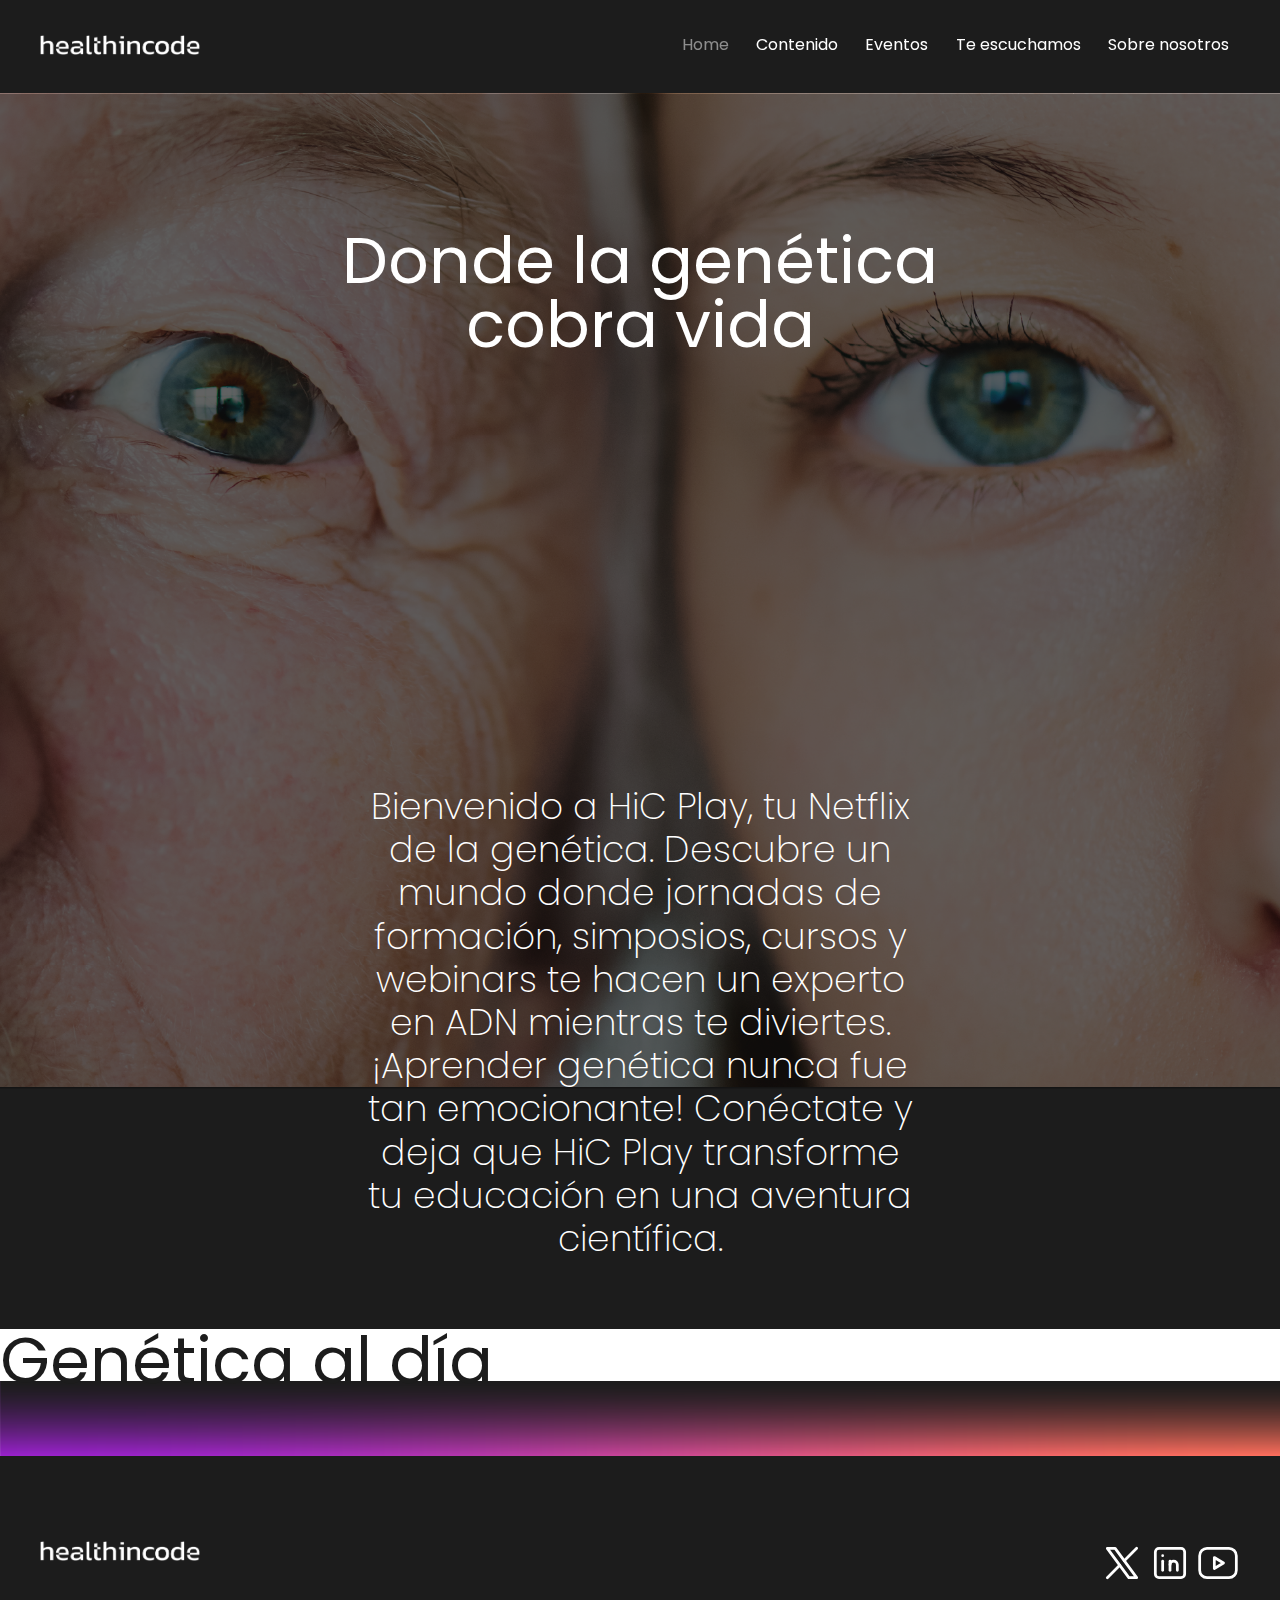
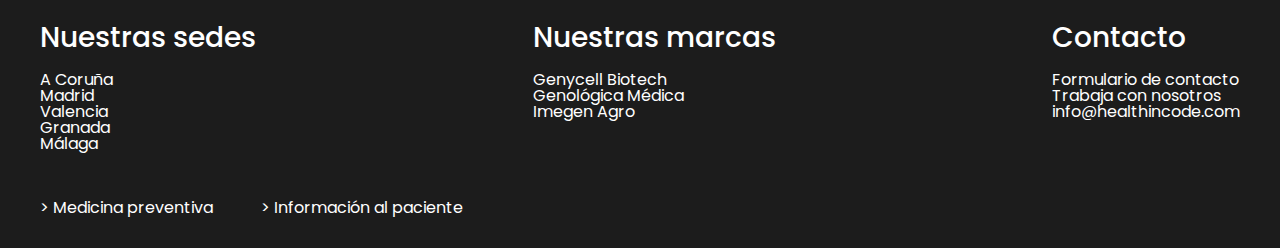
<file: index.html>
<!DOCTYPE html>
<html lang="en">

<head>
    <meta charset="UTF-8">
    <meta name="viewport" content="width=device-width, initial-scale=1.0">
    <title>HiC Play - Home</title>
    <link rel="stylesheet" href="https://cdn.jsdelivr.net/npm/bootstrap-icons@1.11.3/font/bootstrap-icons.min.css">
    <!-- iconos bootstrap-->
    <link rel="stylesheet" href="css/index.css">
    <script defer src="js/index.js"></script>
    <link rel="preconnect" href="https://fonts.googleapis.com">
    <link rel="preconnect" href="https://fonts.gstatic.com" crossorigin>
    <link
        href="https://fonts.googleapis.com/css2?family=Poppins:ital,wght@0,100;0,200;0,300;0,400;0,500;0,600;0,700;0,800;0,900;1,100;1,200;1,300;1,400;1,500;1,600;1,700;1,800;1,900&display=swap"
        rel="stylesheet">
    <link rel="stylesheet" href="https://cdnjs.cloudflare.com/ajax/libs/font-awesome/6.0.0-beta3/css/all.min.css">
    <!-- Font Awesome para iconos -->
</head>

<body>
    <!-- HEADER -->
    <header class="global-margin">
        <picture>
            <source srcset="#">
            <a href="index.html">
                <img class="logo" src="img/logo-hic-blanco-png.png" alt="Logo">
            </a>
        </picture>
        <button class="abrir-menu" id="abrir"><i class="bi bi-list"></i></button>
        <nav class="nav" id="nav">
            <button class="cerrar-menu" id="cerrar"><i class="bi bi-x-lg"></i></button>

            <ul class="nav__list sin-punto">
                <li><a href="index.html" class="hover-icon active">Home</a></li>
                <li><a href="contenido.html" class="hover-icon5">Contenido</a></li>
                <li><a href="eventos.html" class="hover-icon">Eventos</a></li>
                <li><a href="escuchamos.html" class="hover-icon">Te escuchamos</a></li>
                <li><a href="contacto.html" class="hover-icon">Sobre nosotros</a></li>
            </ul>
        </nav>
    </header>

    <!-- BANNER INICIO -->
    <div class="banner">
        <div>
            <p class="motivacionales banner__title global-margin">Donde la genética cobra vida</p>
        </div>
        <div class="banner__bienvenida h4 global-margin">
            <p>Bienvenido a HiC Play, tu Netflix de la genética. Descubre un mundo donde jornadas de formación,
                simposios, cursos y webinars te hacen un experto en ADN mientras te diviertes. ¡Aprender genética nunca
                fue tan emocionante! Conéctate y deja que HiC Play transforme tu educación en una aventura científica.
            </p>
        </div>
    </div>

    <!-- ESTRENOS -->
    <div class="genetica-al-dia">
        <span class="genetica-al-dia__txt motivacionales">Genética al día</span>
    </div>

    <div class="degra-hic"> </div>

    <!-- FOOTER -->
    <footer class="footer global-margin">
        <section class="footer__container">
            <div class="footer__container__content">
                <picture class="footer__container__content__logo">
                    <source srcset="#">
                    <a href="index.html">
                        <img class="logo" src="img/logo-hic-blanco-png.png" alt="Logo">
                    </a>
                </picture>
                <div class="footer__container__content__rrss">
                    <picture class="footer__container__content__rrss__tw">
                        <source srcset="#">
                        <a target="_blank"
                            href="https://x.com/health_in_code?utm_source=web-es&utm_medium=inicio&utm_campaign=social">
                            <svg xmlns="http://www.w3.org/2000/svg" class="icon icon-tabler icon-tabler-brand-x"
                                width="44" height="44" viewBox="0 0 24 24" stroke-width="1.5" stroke="#ffffff"
                                fill="none" stroke-linecap="round" stroke-linejoin="round">
                                <path stroke="none" d="M0 0h24v24H0z" fill="none" />
                                <path d="M4 4l11.733 16h4.267l-11.733 -16z" />
                                <path d="M4 20l6.768 -6.768m2.46 -2.46l6.772 -6.772" />
                            </svg>
                        </a>
                    </picture>
                    <picture class="footer__container__content__rrss__in">
                        <source srcset="#">
                        <a target="_blank"
                            href="https://www.linkedin.com/company/health-in-code/?utm_source=web-es&utm_medium=inicio&utm_campaign=social">
                            <svg xmlns="http://www.w3.org/2000/svg" class="icon icon-tabler icon-tabler-brand-linkedin"
                                width="44" height="44" viewBox="0 0 24 24" stroke-width="1.5" stroke="#ffffff"
                                fill="none" stroke-linecap="round" stroke-linejoin="round">
                                <path stroke="none" d="M0 0h24v24H0z" fill="none" />
                                <path
                                    d="M4 4m0 2a2 2 0 0 1 2 -2h12a2 2 0 0 1 2 2v12a2 2 0 0 1 -2 2h-12a2 2 0 0 1 -2 -2z" />
                                <path d="M8 11l0 5" />
                                <path d="M8 8l0 .01" />
                                <path d="M12 16l0 -5" />
                                <path d="M16 16v-3a2 2 0 0 0 -4 0" />
                            </svg>
                        </a>
                    </picture>
                    <picture class="footer__container__content__rrss__in">
                        <source srcset="#">
                        <a target="_blank" href="https://www.youtube.com/@healthincode5892">
                            <svg xmlns="http://www.w3.org/2000/svg" class="icon icon-tabler icon-tabler-brand-youtube"
                                width="44" height="44" viewBox="0 0 24 24" stroke-width="1.5" stroke="#ffffff"
                                fill="none" stroke-linecap="round" stroke-linejoin="round">
                                <path stroke="none" d="M0 0h24v24H0z" fill="none" />
                                <path
                                    d="M2 8a4 4 0 0 1 4 -4h12a4 4 0 0 1 4 4v8a4 4 0 0 1 -4 4h-12a4 4 0 0 1 -4 -4v-8z" />
                                <path d="M10 9l5 3l-5 3z" />
                            </svg>
                        </a>
                    </picture>
                </div>
            </div>
            <div class="footer__container__info">
                <div class="footer__container__info__sedes">
                    <h6>Nuestras sedes</h6>
                    <ul class="sin-punto">
                        <li><a target="_blank" href="https://healthincode.com/contacto/">A Coruña</a></li>
                        <li><a target="_blank" href="https://healthincode.com/contacto/">Madrid</a></li>
                        <li><a target="_blank" href="https://healthincode.com/contacto/">Valencia</a></li>
                        <li><a target="_blank" href="https://healthincode.com/contacto/">Granada</a></li>
                        <li><a target="_blank" href="https://healthincode.com/contacto/">Málaga</a></li>
                    </ul>
                </div>
                <div class="footer__container__info__marcas">
                    <h6>Nuestras marcas</h6>
                    <ul class="sin-punto">
                        <li><a target="_blank" href="https://genycell.com/">Genycell Biotech</a></li>
                        <li><a target="_blank" href="https://genologica.com/">Genológica Médica</a></li>
                        <li><a target="_blank" href="https://imegenagro.es/">Imegen Agro</a></li>
                    </ul>
                </div>
                <div class="footer__container__info__contacto">
                    <h6>Contacto</h6>
                    <ul class="sin-punto">
                        <li><a target="_blank" href="https://healthincode.com/contacto/#form/">Formulario de
                                contacto</a></li>
                        <li><a target="_blank" href="https://healthincode.com/trabaja-con-nosotros/">Trabaja con
                                nosotros</a></li>
                        <li><a target="_blank" href="mailto:info@healthincode.com">info@healthincode.com</a></li>
                    </ul>
                </div>
            </div>

            <div>
                <div class="footer__container__servicios">
                    <a target="_blank" href="https://healthincode.com/tests-geneticos/"> > Medicina preventiva</a>
                    <a target="_blank" href="https://healthincode.com/paciente/"> > Información al paciente</a>
                </div>
            </div>
        </section>
    </footer>
</body>

</html>
</file>
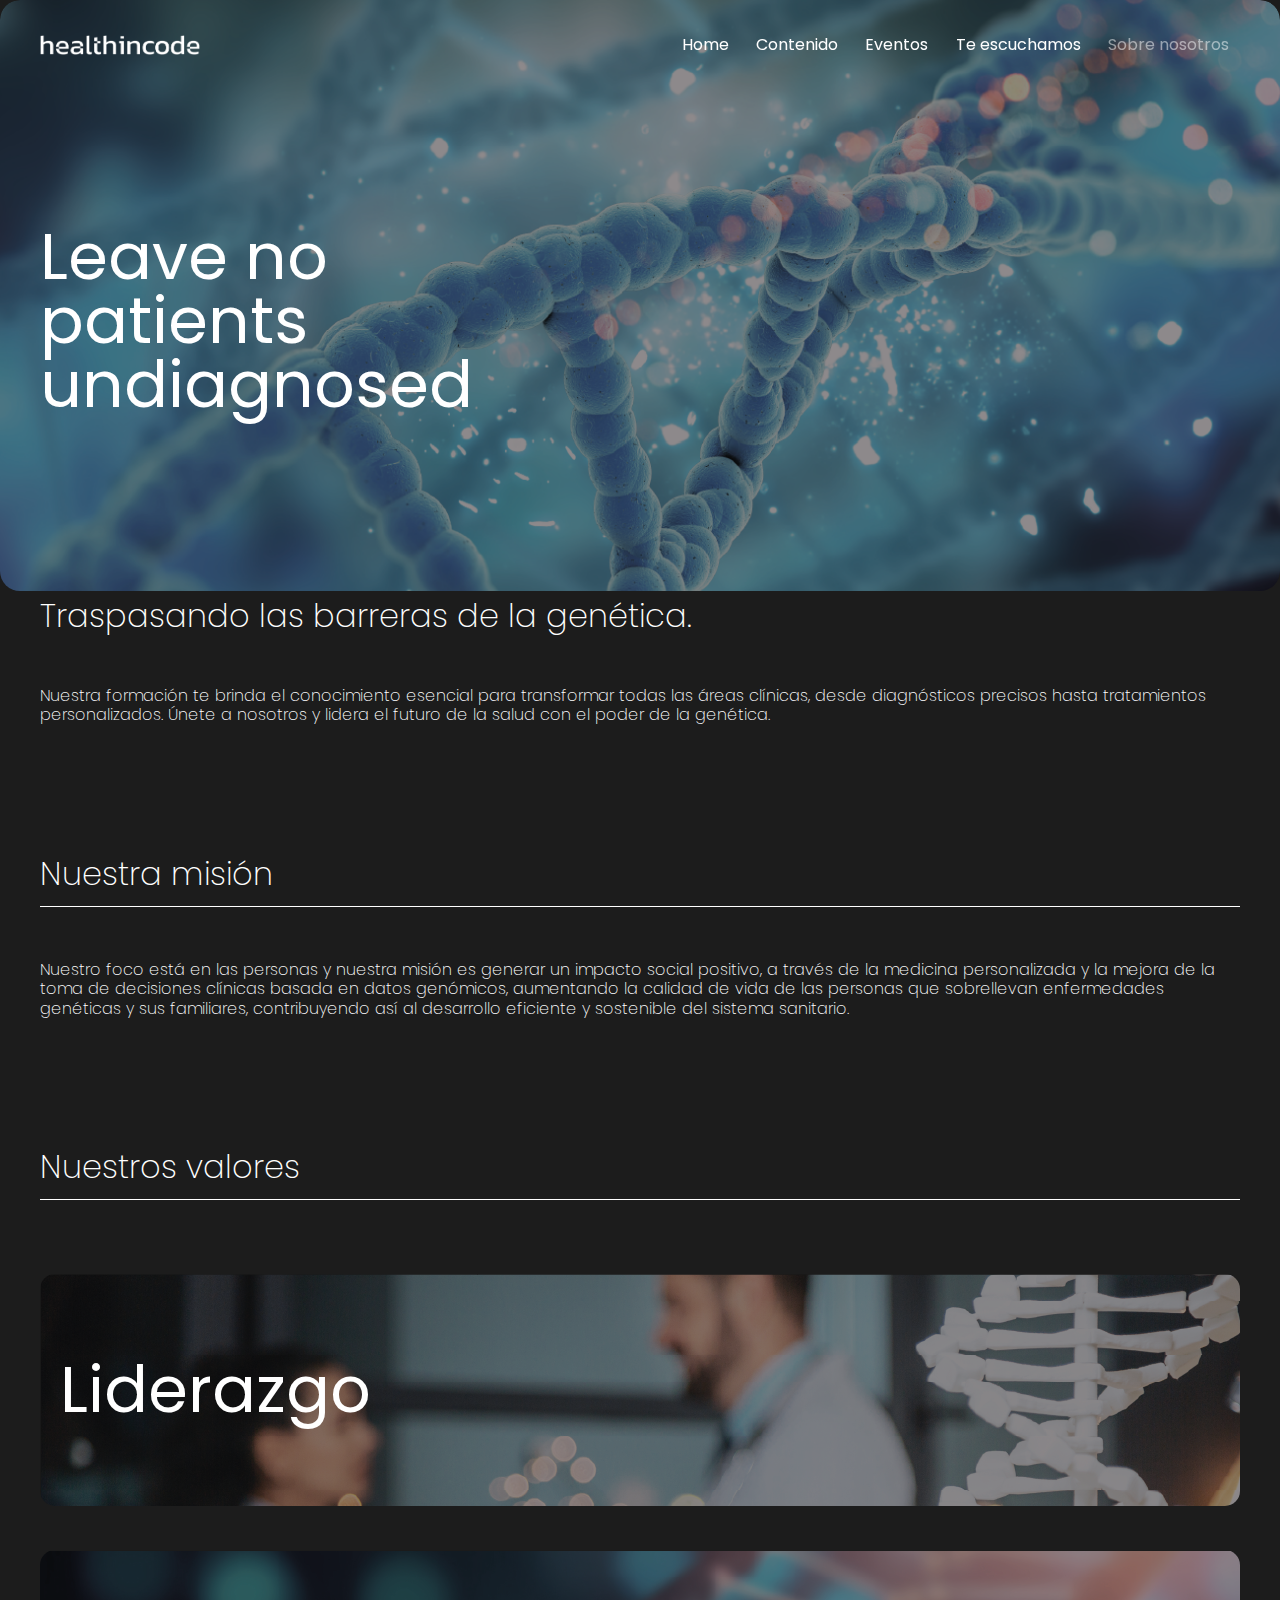
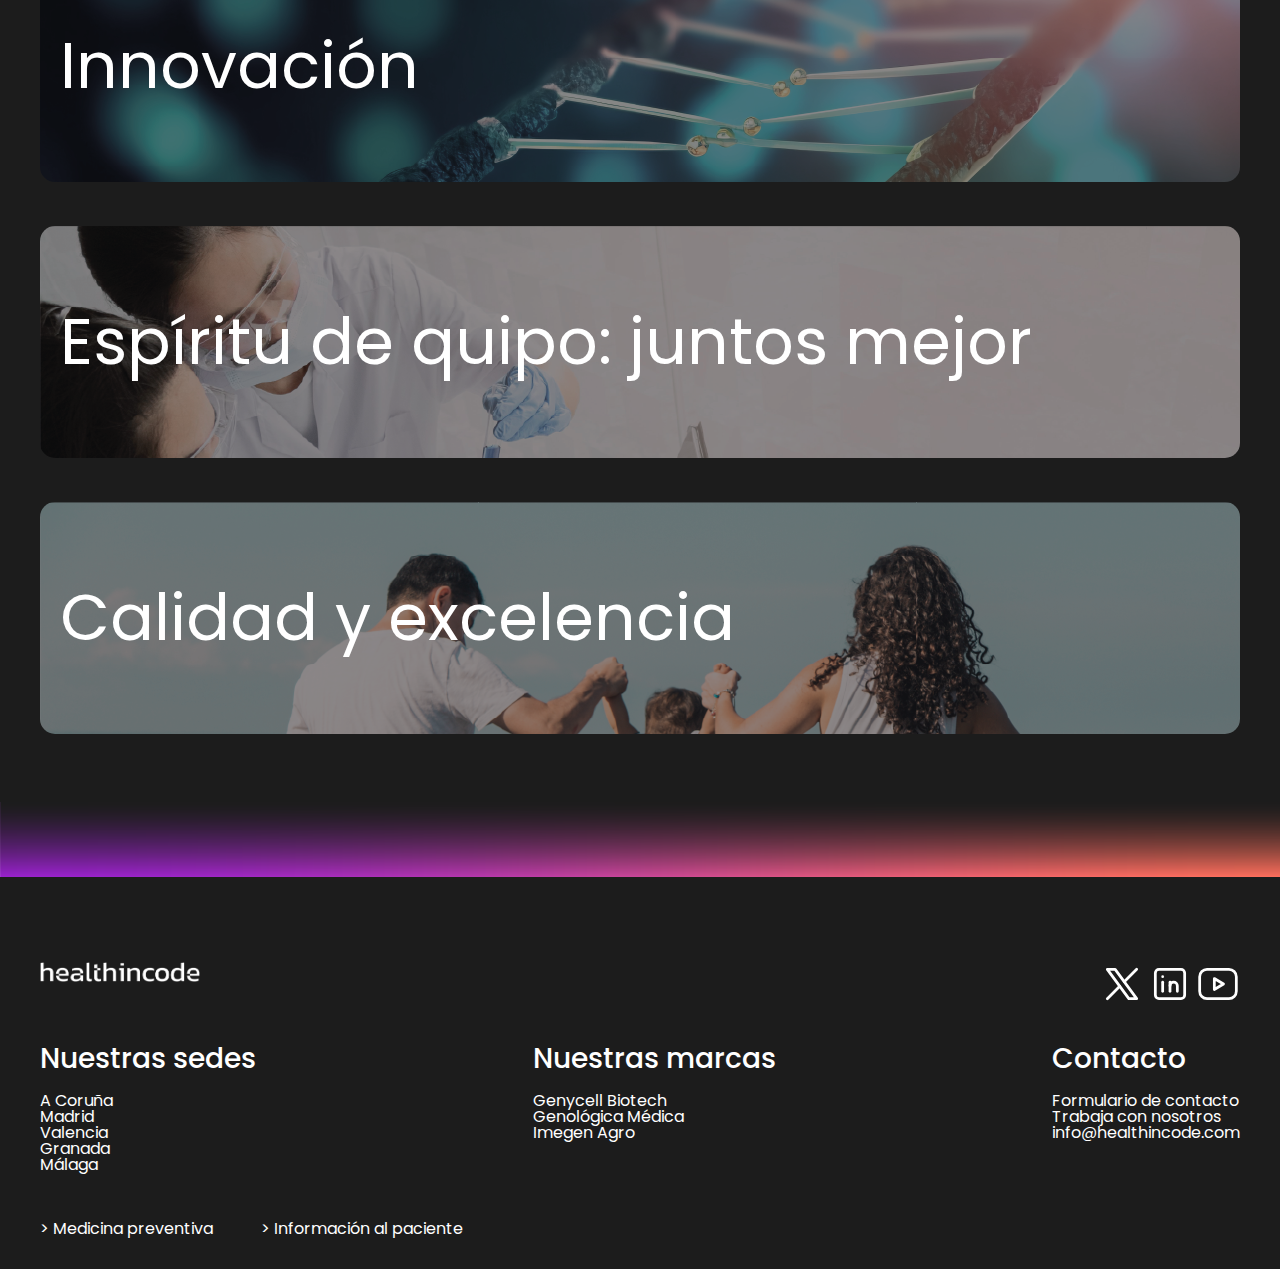
<file: contacto.html>
<!DOCTYPE html>
<html lang="en">
<head>
    <meta charset="UTF-8">
    <meta name="viewport" content="width=device-width, initial-scale=1.0">
    <title>HiC Play - Nosotros</title>
    <link rel="stylesheet" href="https://cdn.jsdelivr.net/npm/bootstrap-icons@1.11.3/font/bootstrap-icons.min.css"> <!-- iconos bootstrap-->
    <link rel="stylesheet" href="css/index.css">
    <script defer src="js/index.js"></script>
    <script defer src="js/contacto.js"></script>
    <link rel="preconnect" href="https://fonts.googleapis.com">
    <link rel="preconnect" href="https://fonts.gstatic.com" crossorigin>
    <link href="https://fonts.googleapis.com/css2?family=Poppins:ital,wght@0,100;0,200;0,300;0,400;0,500;0,600;0,700;0,800;0,900;1,100;1,200;1,300;1,400;1,500;1,600;1,700;1,800;1,900&display=swap" rel="stylesheet">
    <link rel="stylesheet" href="https://cdnjs.cloudflare.com/ajax/libs/font-awesome/6.0.0-beta3/css/all.min.css" ><!-- Font Awesome para iconos -->
</head>
<body>
    <!-- HEADER -->
    <header class="global-margin">
        <picture>
            <source srcset="#">
            <a href="index.html">
                <img class="logo" src="img/logo-hic-blanco-png.png" alt="Logo">
            </a>
        </picture>
        <button class="abrir-menu" id="abrir"><i class="bi bi-list"></i></button>
        <nav class="nav" id="nav">
            <button class="cerrar-menu" id="cerrar"><i class="bi bi-x-lg"></i></button>

            <ul class="nav__list sin-punto">
                <li><a href="index.html" class="hover-icon">Home</a></li>
                <li><a href="contenido.html" class="hover-icon5">Contenido</a></li>
                <li><a href="eventos.html" class="hover-icon">Eventos</a></li>
                <li><a href="escuchamos.html" class="hover-icon">Te escuchamos</a></li>
                <li><a href="contacto.html" class="hover-icon active">Sobre nosotros</a></li>
            </ul>
        </nav>
    </header>

    <!-- SOBRE NOSOTROS -->
    <section class="global-margin" >
        <div id="banner-nosotros" class="banner-margin img-banner">
            <picture>
                <source srcset="#">
                <a href="#">
                    <img class="img-fondo" src="img/banner-adn-comp.webp" alt="dna">
                </a>
            </picture>
         </div>
        <div class="nosotros__banner appear">
            <h1 class="motivacionales">Leave no patients undiagnosed</h1>
        </div>
    </section>

    <section class="nosotros__info global-margin appear">
        <h5>Traspasando las barreras de la genética.</h5>
        <p>Nuestra formación te brinda el conocimiento esencial para transformar todas las áreas clínicas, desde diagnósticos precisos hasta tratamientos personalizados. Únete a nosotros y lidera el futuro de la salud con el poder de la genética.</p>
    </section>

    <section class="global-margin appear">
        <h5 class="subrayado">Nuestra misión</h5>
        <p>Nuestro foco está en las personas y nuestra misión es generar un impacto social positivo, a través de la medicina personalizada y la mejora de la toma de decisiones clínicas basada en datos genómicos, aumentando la calidad de vida de las personas que sobrellevan enfermedades genéticas y sus familiares, contribuyendo así al desarrollo eficiente y sostenible del sistema sanitario.</p>
    </section>

    <section class="global-margin">
        <h5 class="subrayado">Nuestros valores</h5>
        <div class="valores">
            <div class="valores__liderazgo content appear">
                <p class="motivacionales valores__titulo">Liderazgo</p>
                <p class="valores__descripcion">En Health in Code nos esforzamos y trabajamos con pasión para ser líderes en genómica ofreciendo no sólo tecnología y servicios sino también aportando el valor clínico en pruebas de genética y genómica no reproductiva, creando y definiendo el mercado.</p>
            </div>
            <div class="valores__innovacion content appear">
                <p class="motivacionales valores__titulo">Innovación</p>
                <p class="valores__descripcion">La rápida evolución de las tecnologías genómicas nos desafía diariamente a resolver retos de forma creativa y brillante. Nuestro equipo, comprometido y de gran talento trabaja cómodamente en este entorno cambiante, basando nuestro éxito en nuestra capacidad para innovar y crear los productos y servicios más beneficiosos del mercado.</p>
            </div>
            <div class="valores__equipo content appear">
                <p class="motivacionales valores__titulo">Espíritu de quipo: juntos mejor</p>
                <p class="valores__descripcion">Creemos que trabajando juntos es cuando ofrecemos nuestra mejor versión, ya sea internamente dentro de nuestra compañía como en colaboración con nuestros partners (médicos, hospitales, laboratorios, genetistas, pacientes y sus familiares) aprovechando nuestras amplias capacidades y experiencia para conseguir un impacto positivo en los diferentes participantes del sistema sanitario, desde el paciente al profesional sanitario y el sistema en su conjunto.</p>
            </div>
            <div class="valores__excelencia content appear">
                <p class="motivacionales valores__titulo">Calidad y excelencia</p>
                <p class="valores__descripcion">Para nosotros, la calidad y excelencia en la gestión es un camino de mejora continua que representa un activo fundamental. Nuestro objetivo es superar estándares y expectativas, cumplir nuestros compromisos y ofrecer una formación continua para contar siempre con el mejor equipo profesional.</p>
            </div>
        </div>
        
    </section>

    <div class="degra-hic"></div>

     <!-- FOOTER -->
     <footer class="footer global-margin">
        <section class="footer__container">
            <div class="footer__container__content">
                <picture class="footer__container__content__logo">
                    <source srcset="#">
                    <a href="index.html">
                        <img class="logo" src="img/logo-hic-blanco-png.png" alt="Logo">
                    </a>
                </picture>
                <div class="footer__container__content__rrss">
                    <picture class="footer__container__content__rrss__tw">
                        <source srcset="#">
                        <a target="_blank"
                            href="https://x.com/health_in_code?utm_source=web-es&utm_medium=inicio&utm_campaign=social">
                            <svg xmlns="http://www.w3.org/2000/svg" class="icon icon-tabler icon-tabler-brand-x"
                                width="44" height="44" viewBox="0 0 24 24" stroke-width="1.5" stroke="#ffffff"
                                fill="none" stroke-linecap="round" stroke-linejoin="round">
                                <path stroke="none" d="M0 0h24v24H0z" fill="none" />
                                <path d="M4 4l11.733 16h4.267l-11.733 -16z" />
                                <path d="M4 20l6.768 -6.768m2.46 -2.46l6.772 -6.772" />
                            </svg>
                        </a>
                    </picture>
                    <picture class="footer__container__content__rrss__in">
                        <source srcset="#">
                        <a target="_blank"
                            href="https://www.linkedin.com/company/health-in-code/?utm_source=web-es&utm_medium=inicio&utm_campaign=social">
                            <svg xmlns="http://www.w3.org/2000/svg" class="icon icon-tabler icon-tabler-brand-linkedin"
                                width="44" height="44" viewBox="0 0 24 24" stroke-width="1.5" stroke="#ffffff"
                                fill="none" stroke-linecap="round" stroke-linejoin="round">
                                <path stroke="none" d="M0 0h24v24H0z" fill="none" />
                                <path
                                    d="M4 4m0 2a2 2 0 0 1 2 -2h12a2 2 0 0 1 2 2v12a2 2 0 0 1 -2 2h-12a2 2 0 0 1 -2 -2z" />
                                <path d="M8 11l0 5" />
                                <path d="M8 8l0 .01" />
                                <path d="M12 16l0 -5" />
                                <path d="M16 16v-3a2 2 0 0 0 -4 0" />
                            </svg>
                        </a>
                    </picture>
                    <picture class="footer__container__content__rrss__in">
                        <source srcset="#">
                        <a target="_blank" href="https://www.youtube.com/@healthincode5892">
                            <svg xmlns="http://www.w3.org/2000/svg" class="icon icon-tabler icon-tabler-brand-youtube"
                                width="44" height="44" viewBox="0 0 24 24" stroke-width="1.5" stroke="#ffffff"
                                fill="none" stroke-linecap="round" stroke-linejoin="round">
                                <path stroke="none" d="M0 0h24v24H0z" fill="none" />
                                <path
                                    d="M2 8a4 4 0 0 1 4 -4h12a4 4 0 0 1 4 4v8a4 4 0 0 1 -4 4h-12a4 4 0 0 1 -4 -4v-8z" />
                                <path d="M10 9l5 3l-5 3z" />
                            </svg>
                        </a>
                    </picture>
                </div>
            </div>
            <div class="footer__container__info">
                <div class="footer__container__info__sedes">
                    <h6>Nuestras sedes</h6>
                    <ul class="sin-punto">
                        <li><a target="_blank" href="https://healthincode.com/contacto/">A Coruña</a></li>
                        <li><a target="_blank" href="https://healthincode.com/contacto/">Madrid</a></li>
                        <li><a target="_blank" href="https://healthincode.com/contacto/">Valencia</a></li>
                        <li><a target="_blank" href="https://healthincode.com/contacto/">Granada</a></li>
                        <li><a target="_blank" href="https://healthincode.com/contacto/">Málaga</a></li>
                    </ul>
                </div>
                <div class="footer__container__info__marcas">
                    <h6>Nuestras marcas</h6>
                    <ul class="sin-punto">
                        <li><a target="_blank" href="https://genycell.com/">Genycell Biotech</a></li>
                        <li><a target="_blank" href="https://genologica.com/">Genológica Médica</a></li>
                        <li><a target="_blank" href="https://imegenagro.es/">Imegen Agro</a></li>
                    </ul>
                </div>
                <div class="footer__container__info__contacto">
                    <h6>Contacto</h6>
                    <ul class="sin-punto">
                        <li><a target="_blank" href="https://healthincode.com/contacto/#form/">Formulario de
                                contacto</a></li>
                        <li><a target="_blank" href="https://healthincode.com/trabaja-con-nosotros/">Trabaja con
                                nosotros</a></li>
                        <li><a target="_blank" href="mailto:info@healthincode.com">info@healthincode.com</a></li>
                    </ul>
                </div>
            </div>

            <div>
                <div class="footer__container__servicios">
                    <a target="_blank" href="https://healthincode.com/tests-geneticos/"> > Medicina preventiva</a>
                    <a target="_blank" href="https://healthincode.com/paciente/"> > Información al paciente</a>
                </div>
            </div>
        </section>
    </footer>
</body>
</html>
</file>
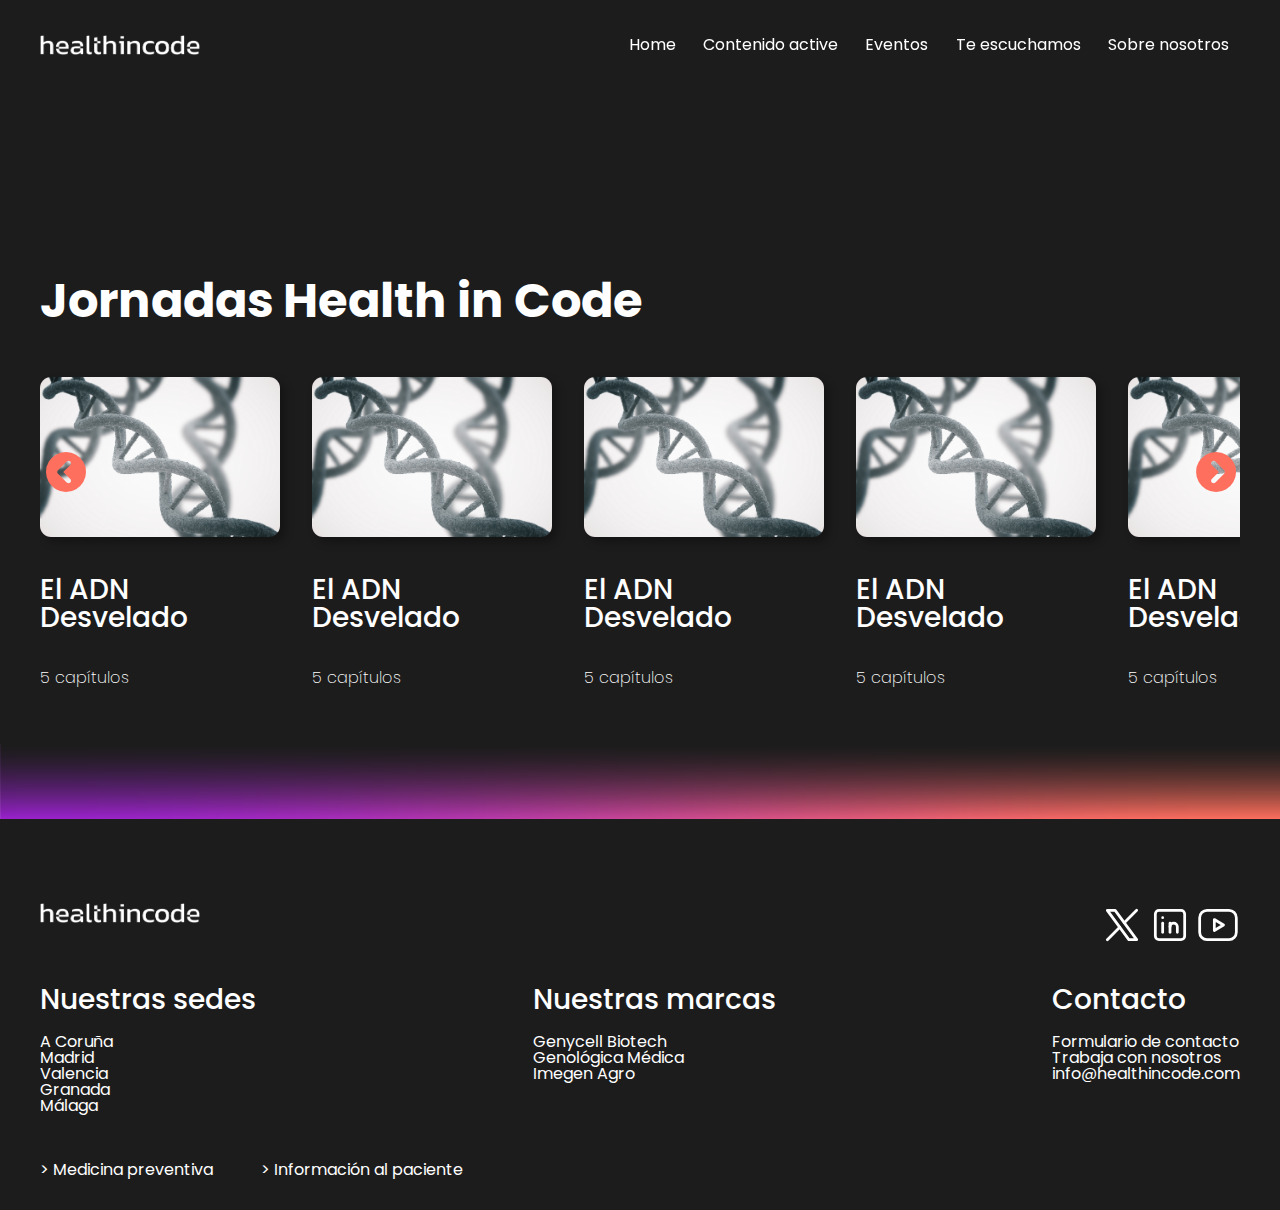
<file: contenido.html>
<!DOCTYPE html>
<html lang="en">

<head>
    <meta charset="UTF-8">
    <meta name="viewport" content="width=device-width, initial-scale=1.0">
    <title>HiC Play - Contenido</title>
    <link rel="stylesheet" href="https://cdn.jsdelivr.net/npm/bootstrap-icons@1.11.3/font/bootstrap-icons.min.css"> <!-- iconos bootstrap-->
    <link rel="stylesheet" href="css/index.css">
    <script defer src="js/index.js"></script>
    <script defer src="js/contenido.js"></script>
    <link rel="preconnect" href="https://fonts.googleapis.com">
    <link rel="preconnect" href="https://fonts.gstatic.com" crossorigin>
    <link
        href="https://fonts.googleapis.com/css2?family=Poppins:ital,wght@0,100;0,200;0,300;0,400;0,500;0,600;0,700;0,800;0,900;1,100;1,200;1,300;1,400;1,500;1,600;1,700;1,800;1,900&display=swap"
        rel="stylesheet">
    <link rel="stylesheet" href="https://cdnjs.cloudflare.com/ajax/libs/font-awesome/6.0.0-beta3/css/all.min.css">
    <!-- Font Awesome para iconos -->
</head>

<body>
    <!-- HEADER -->
    <header class="global-margin">
        <picture>
            <source srcset="#">
            <a href="index.html">
                <img class="logo" src="img/logo-hic-blanco-png.png" alt="Logo">
            </a>
        </picture>
        <button class="abrir-menu" id="abrir"><i class="bi bi-list"></i></button>
        <nav class="nav" id="nav">
            <button class="cerrar-menu" id="cerrar"><i class="bi bi-x-lg"></i></button>

            <ul class="nav__list sin-punto">
                <li><a href="index.html" class="hover-icon">Home</a></li>
                <li><a href="contenido.html" class="hover-icon5">Contenido active</a></li>
                <li><a href="eventos.html" class="hover-icon">Eventos</a></li>
                <li><a href="escuchamos.html" class="hover-icon">Te escuchamos</a></li>
                <li><a href="contacto.html" class="hover-icon">Sobre nosotros</a></li>
            </ul>
        </nav>
    </header>

    <!-- SECCIÓN DE JORNADAS -->
    <div class="contenido global-margin">
        <div class="contenido__titular">
            <h1>Jornadas Health in Code</h1>
        </div>
        <div class="carousel">
            <button role="button" class="flecha-izquierda" id="flecha-izquierda"><i
                    class="fa-solid fa-circle-chevron-left"></i></button>

            <div class="contenido__jornadas">
                <div class="contenido__jornadas__inner">
                    <picture>
                        <source srcset="#">
                        <a href="#">
                            <img class="contenido__jornadas__img image-wrapper" src="img/adn.jpg" alt="jornada">
                        </a>
                    </picture>
                    <h6>El ADN Desvelado</h6>
                    <p>5 capítulos</p>
                </div>
                <div class="contenido__jornadas__inner">
                    <picture>
                        <source srcset="#">
                        <a href="#">
                            <img class="contenido__jornadas__img" src="img/adn.jpg" alt="jornada">
                        </a>
                    </picture>
                    <h6>El ADN Desvelado</h6>
                    <p>5 capítulos</p>
                </div>
                <div class="contenido__jornadas__inner">
                    <picture>
                        <source srcset="#">
                        <a href="#">
                            <img class="contenido__jornadas__img" src="img/adn.jpg" alt="jornada">
                        </a>
                    </picture>
                    <h6>El ADN Desvelado</h6>
                    <p>5 capítulos</p>
                </div>
                <div class="contenido__jornadas__inner">
                    <picture>
                        <source srcset="#">
                        <a href="#">
                            <img class="contenido__jornadas__img" src="img/adn.jpg" alt="jornada">
                        </a>
                    </picture>
                    <h6>El ADN Desvelado</h6>
                    <p>5 capítulos</p>
                </div>
                <div class="contenido__jornadas__inner">
                    <picture>
                        <source srcset="#">
                        <a href="#">
                            <img class="contenido__jornadas__img" src="img/adn.jpg" alt="jornada">
                        </a>
                    </picture>
                    <h6>El ADN Desvelado</h6>
                    <p>5 capítulos</p>
                </div>
                <div class="contenido__jornadas__inner">
                    <picture>
                        <source srcset="#">
                        <a href="#">
                            <img class="contenido__jornadas__img" src="img/adn.jpg" alt="jornada">
                        </a>
                    </picture>
                    <h6>El ADN Desvelado</h6>
                    <p>5 capítulos</p>
                </div>
                <div class="contenido__jornadas__inner">
                    <picture>
                        <source srcset="#">
                        <a href="#">
                            <img class="contenido__jornadas__img" src="img/adn.jpg" alt="jornada">
                        </a>
                    </picture>
                    <h6>El ADN Desvelado</h6>
                    <p>5 capítulos</p>
                </div>
                <div class="contenido__jornadas__inner">
                    <picture>
                        <source srcset="#">
                        <a href="#">
                            <img class="contenido__jornadas__img" src="img/adn.jpg" alt="jornada">
                        </a>
                    </picture>
                    <h6>El ADN Desvelado</h6>
                    <p>5 capítulos</p>
                </div>
                <div class="contenido__jornadas__inner">
                    <picture>
                        <source srcset="#">
                        <a href="#">
                            <img class="contenido__jornadas__img" src="img/adn.jpg" alt="jornada">
                        </a>
                    </picture>
                    <h6>El ADN Desvelado</h6>
                    <p>5 capítulos</p>
                </div>
                <div class="contenido__jornadas__inner">
                    <picture>
                        <source srcset="#">
                        <a href="#">
                            <img class="contenido__jornadas__img" src="img/adn.jpg" alt="jornada">
                        </a>
                    </picture>
                    <h6>El ADN Desvelado</h6>
                    <p>5 capítulos</p>
                </div>
                <div class="contenido__jornadas__inner">
                    <picture>
                        <source srcset="#">
                        <a href="#">
                            <img class="contenido__jornadas__img" src="img/adn.jpg" alt="jornada">
                        </a>
                    </picture>
                    <h6>El ADN Desvelado</h6>
                    <p>5 capítulos</p>
                </div>
                <div class="contenido__jornadas__inner">
                    <picture>
                        <source srcset="#">
                        <a href="#">
                            <img class="contenido__jornadas__img" src="img/adn.jpg" alt="jornada">
                        </a>
                    </picture>
                    <h6>El ADN Desvelado</h6>
                    <p>5 capítulos</p>
                </div>
                <div class="contenido__jornadas__inner">
                    <picture>
                        <source srcset="#">
                        <a href="#">
                            <img class="contenido__jornadas__img" src="img/adn.jpg" alt="jornada">
                        </a>
                    </picture>
                    <h6>El ADN Desvelado</h6>
                    <p>5 capítulos</p>
                </div>
                <div class="contenido__jornadas__inner">
                    <picture>
                        <source srcset="#">
                        <a href="#">
                            <img class="contenido__jornadas__img" src="img/adn.jpg" alt="jornada">
                        </a>
                    </picture>
                    <h6>El ADN Desvelado</h6>
                    <p>5 capítulos</p>
                </div>
            </div>

            <button role="button" class="flecha-derecha" id="flecha-derecha"><i
                    class="fa-solid fa-circle-chevron-right"></i></button>
        </div>

    </div>



    <div class="degra-hic"> </div>

    <!-- FOOTER -->
    <footer class="footer global-margin">
        <section class="footer__container">
            <div class="footer__container__content">
                <picture class="footer__container__content__logo">
                    <source srcset="#">
                    <a href="index.html">
                        <img class="logo" src="img/logo-hic-blanco-png.png" alt="Logo">
                    </a>
                </picture>
                <div class="footer__container__content__rrss">
                    <picture class="footer__container__content__rrss__tw">
                        <source srcset="#">
                        <a target="_blank"
                            href="https://x.com/health_in_code?utm_source=web-es&utm_medium=inicio&utm_campaign=social">
                            <svg xmlns="http://www.w3.org/2000/svg" class="icon icon-tabler icon-tabler-brand-x"
                                width="44" height="44" viewBox="0 0 24 24" stroke-width="1.5" stroke="#ffffff"
                                fill="none" stroke-linecap="round" stroke-linejoin="round">
                                <path stroke="none" d="M0 0h24v24H0z" fill="none" />
                                <path d="M4 4l11.733 16h4.267l-11.733 -16z" />
                                <path d="M4 20l6.768 -6.768m2.46 -2.46l6.772 -6.772" />
                            </svg>
                        </a>
                    </picture>
                    <picture class="footer__container__content__rrss__in">
                        <source srcset="#">
                        <a target="_blank"
                            href="https://www.linkedin.com/company/health-in-code/?utm_source=web-es&utm_medium=inicio&utm_campaign=social">
                            <svg xmlns="http://www.w3.org/2000/svg" class="icon icon-tabler icon-tabler-brand-linkedin"
                                width="44" height="44" viewBox="0 0 24 24" stroke-width="1.5" stroke="#ffffff"
                                fill="none" stroke-linecap="round" stroke-linejoin="round">
                                <path stroke="none" d="M0 0h24v24H0z" fill="none" />
                                <path
                                    d="M4 4m0 2a2 2 0 0 1 2 -2h12a2 2 0 0 1 2 2v12a2 2 0 0 1 -2 2h-12a2 2 0 0 1 -2 -2z" />
                                <path d="M8 11l0 5" />
                                <path d="M8 8l0 .01" />
                                <path d="M12 16l0 -5" />
                                <path d="M16 16v-3a2 2 0 0 0 -4 0" />
                            </svg>
                        </a>
                    </picture>
                    <picture class="footer__container__content__rrss__in">
                        <source srcset="#">
                        <a target="_blank" href="https://www.youtube.com/@healthincode5892">
                            <svg xmlns="http://www.w3.org/2000/svg" class="icon icon-tabler icon-tabler-brand-youtube"
                                width="44" height="44" viewBox="0 0 24 24" stroke-width="1.5" stroke="#ffffff"
                                fill="none" stroke-linecap="round" stroke-linejoin="round">
                                <path stroke="none" d="M0 0h24v24H0z" fill="none" />
                                <path
                                    d="M2 8a4 4 0 0 1 4 -4h12a4 4 0 0 1 4 4v8a4 4 0 0 1 -4 4h-12a4 4 0 0 1 -4 -4v-8z" />
                                <path d="M10 9l5 3l-5 3z" />
                            </svg>
                        </a>
                    </picture>
                </div>
            </div>
            <div class="footer__container__info">
                <div class="footer__container__info__sedes">
                    <h6>Nuestras sedes</h6>
                    <ul class="sin-punto">
                        <li><a target="_blank" href="https://healthincode.com/contacto/">A Coruña</a></li>
                        <li><a target="_blank" href="https://healthincode.com/contacto/">Madrid</a></li>
                        <li><a target="_blank" href="https://healthincode.com/contacto/">Valencia</a></li>
                        <li><a target="_blank" href="https://healthincode.com/contacto/">Granada</a></li>
                        <li><a target="_blank" href="https://healthincode.com/contacto/">Málaga</a></li>
                    </ul>
                </div>
                <div class="footer__container__info__marcas">
                    <h6>Nuestras marcas</h6>
                    <ul class="sin-punto">
                        <li><a target="_blank" href="https://genycell.com/">Genycell Biotech</a></li>
                        <li><a target="_blank" href="https://genologica.com/">Genológica Médica</a></li>
                        <li><a target="_blank" href="https://imegenagro.es/">Imegen Agro</a></li>
                    </ul>
                </div>
                <div class="footer__container__info__contacto">
                    <h6>Contacto</h6>
                    <ul class="sin-punto">
                        <li><a target="_blank" href="https://healthincode.com/contacto/#form/">Formulario de
                                contacto</a></li>
                        <li><a target="_blank" href="https://healthincode.com/trabaja-con-nosotros/">Trabaja con
                                nosotros</a></li>
                        <li><a target="_blank" href="mailto:info@healthincode.com">info@healthincode.com</a></li>
                    </ul>
                </div>
            </div>

            <div>
                <div class="footer__container__servicios">
                    <a target="_blank" href="https://healthincode.com/tests-geneticos/"> > Medicina preventiva</a>
                    <a target="_blank" href="https://healthincode.com/paciente/"> > Información al paciente</a>
                </div>
            </div>
        </section>
    </footer>
</body>

</html>
</file>
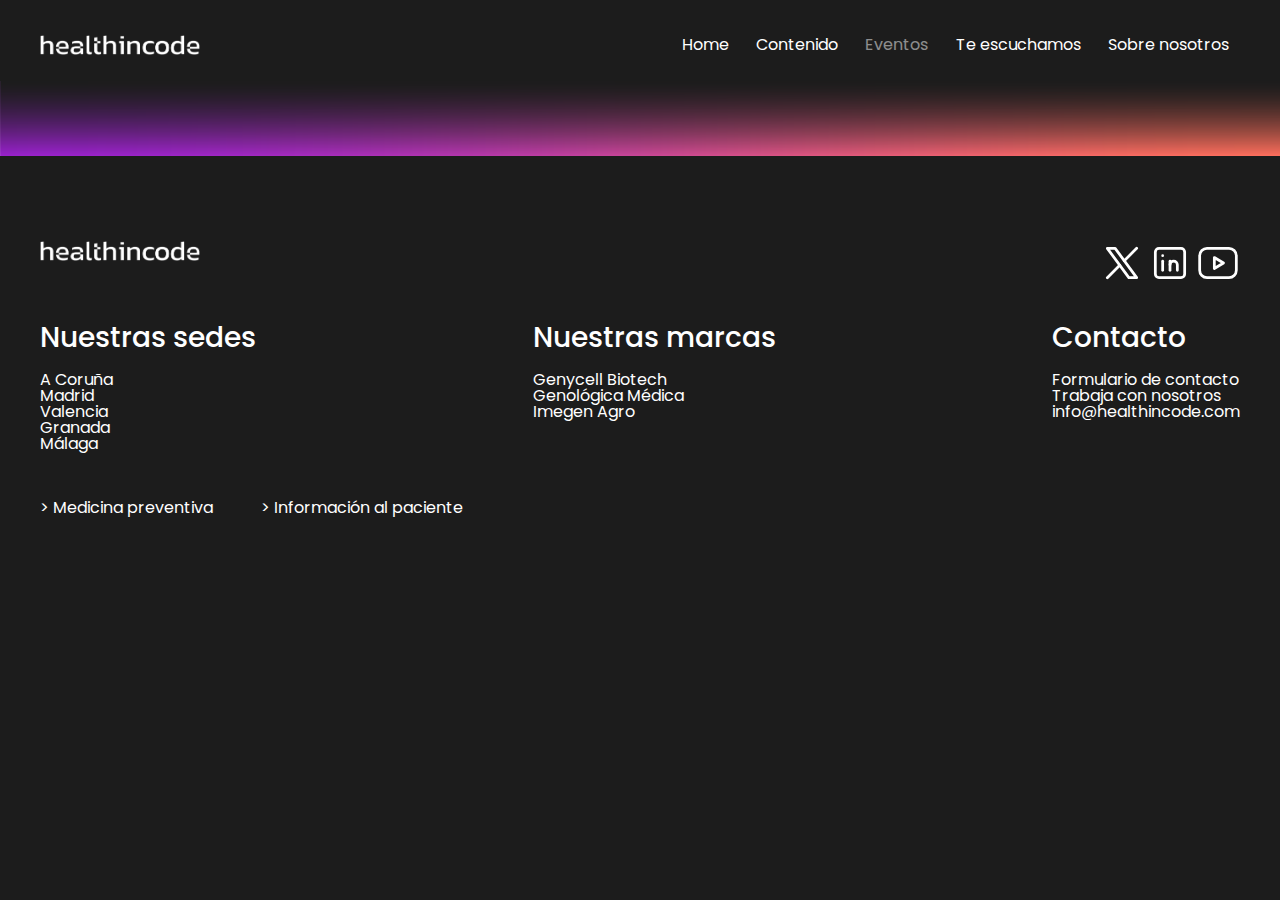
<file: eventos.html>
<!DOCTYPE html>
<html lang="en">
<head>
    <meta charset="UTF-8">
    <meta name="viewport" content="width=device-width, initial-scale=1.0">
    <title>HiC Play - Eventos</title>
    <link rel="stylesheet" href="https://cdn.jsdelivr.net/npm/bootstrap-icons@1.11.3/font/bootstrap-icons.min.css"> <!-- iconos bootstrap-->
    <link rel="stylesheet" href="css/index.css">
    <script defer src="js/index.js"></script>
    <link rel="preconnect" href="https://fonts.googleapis.com">
    <link rel="preconnect" href="https://fonts.gstatic.com" crossorigin>
    <link href="https://fonts.googleapis.com/css2?family=Poppins:ital,wght@0,100;0,200;0,300;0,400;0,500;0,600;0,700;0,800;0,900;1,100;1,200;1,300;1,400;1,500;1,600;1,700;1,800;1,900&display=swap" rel="stylesheet">
    <link rel="stylesheet" href="https://cdnjs.cloudflare.com/ajax/libs/font-awesome/6.0.0-beta3/css/all.min.css" ><!-- Font Awesome para iconos -->
</head>
<body>
    <!-- HEADER -->
    <header class="global-margin">
        <picture>
            <source srcset="#">
            <a href="index.html">
                <img class="logo" src="img/logo-hic-blanco-png.png" alt="Logo">
            </a>
        </picture>
        <button class="abrir-menu" id="abrir"><i class="bi bi-list"></i></button>
        <nav class="nav" id="nav">
            <button class="cerrar-menu" id="cerrar"><i class="bi bi-x-lg"></i></button>

            <ul class="nav__list sin-punto">
                <li><a href="index.html" class="hover-icon">Home</a></li>
                <li><a href="contenido.html" class="hover-icon5">Contenido</a></li>
                <li><a href="eventos.html" class="hover-icon active">Eventos</a></li>
                <li><a href="escuchamos.html" class="hover-icon">Te escuchamos</a></li>
                <li><a href="contacto.html" class="hover-icon">Sobre nosotros</a></li>
            </ul>
        </nav>
    </header>

    

    <div class="degra-hic">    </div>

     <!-- FOOTER -->
     <footer class="footer global-margin">
        <section class="footer__container">
            <div class="footer__container__content">
                <picture class="footer__container__content__logo">
                    <source srcset="#">
                    <a href="index.html">
                        <img class="logo" src="img/logo-hic-blanco-png.png" alt="Logo">
                    </a>
                </picture>
                <div class="footer__container__content__rrss">
                    <picture class="footer__container__content__rrss__tw">
                        <source srcset="#">
                        <a target="_blank"
                            href="https://x.com/health_in_code?utm_source=web-es&utm_medium=inicio&utm_campaign=social">
                            <svg xmlns="http://www.w3.org/2000/svg" class="icon icon-tabler icon-tabler-brand-x"
                                width="44" height="44" viewBox="0 0 24 24" stroke-width="1.5" stroke="#ffffff"
                                fill="none" stroke-linecap="round" stroke-linejoin="round">
                                <path stroke="none" d="M0 0h24v24H0z" fill="none" />
                                <path d="M4 4l11.733 16h4.267l-11.733 -16z" />
                                <path d="M4 20l6.768 -6.768m2.46 -2.46l6.772 -6.772" />
                            </svg>
                        </a>
                    </picture>
                    <picture class="footer__container__content__rrss__in">
                        <source srcset="#">
                        <a target="_blank"
                            href="https://www.linkedin.com/company/health-in-code/?utm_source=web-es&utm_medium=inicio&utm_campaign=social">
                            <svg xmlns="http://www.w3.org/2000/svg" class="icon icon-tabler icon-tabler-brand-linkedin"
                                width="44" height="44" viewBox="0 0 24 24" stroke-width="1.5" stroke="#ffffff"
                                fill="none" stroke-linecap="round" stroke-linejoin="round">
                                <path stroke="none" d="M0 0h24v24H0z" fill="none" />
                                <path
                                    d="M4 4m0 2a2 2 0 0 1 2 -2h12a2 2 0 0 1 2 2v12a2 2 0 0 1 -2 2h-12a2 2 0 0 1 -2 -2z" />
                                <path d="M8 11l0 5" />
                                <path d="M8 8l0 .01" />
                                <path d="M12 16l0 -5" />
                                <path d="M16 16v-3a2 2 0 0 0 -4 0" />
                            </svg>
                        </a>
                    </picture>
                    <picture class="footer__container__content__rrss__in">
                        <source srcset="#">
                        <a target="_blank" href="https://www.youtube.com/@healthincode5892">
                            <svg xmlns="http://www.w3.org/2000/svg" class="icon icon-tabler icon-tabler-brand-youtube"
                                width="44" height="44" viewBox="0 0 24 24" stroke-width="1.5" stroke="#ffffff"
                                fill="none" stroke-linecap="round" stroke-linejoin="round">
                                <path stroke="none" d="M0 0h24v24H0z" fill="none" />
                                <path
                                    d="M2 8a4 4 0 0 1 4 -4h12a4 4 0 0 1 4 4v8a4 4 0 0 1 -4 4h-12a4 4 0 0 1 -4 -4v-8z" />
                                <path d="M10 9l5 3l-5 3z" />
                            </svg>
                        </a>
                    </picture>
                </div>
            </div>
            <div class="footer__container__info">
                <div class="footer__container__info__sedes">
                    <h6>Nuestras sedes</h6>
                    <ul class="sin-punto">
                        <li><a target="_blank" href="https://healthincode.com/contacto/">A Coruña</a></li>
                        <li><a target="_blank" href="https://healthincode.com/contacto/">Madrid</a></li>
                        <li><a target="_blank" href="https://healthincode.com/contacto/">Valencia</a></li>
                        <li><a target="_blank" href="https://healthincode.com/contacto/">Granada</a></li>
                        <li><a target="_blank" href="https://healthincode.com/contacto/">Málaga</a></li>
                    </ul>
                </div>
                <div class="footer__container__info__marcas">
                    <h6>Nuestras marcas</h6>
                    <ul class="sin-punto">
                        <li><a target="_blank" href="https://genycell.com/">Genycell Biotech</a></li>
                        <li><a target="_blank" href="https://genologica.com/">Genológica Médica</a></li>
                        <li><a target="_blank" href="https://imegenagro.es/">Imegen Agro</a></li>
                    </ul>
                </div>
                <div class="footer__container__info__contacto">
                    <h6>Contacto</h6>
                    <ul class="sin-punto">
                        <li><a target="_blank" href="https://healthincode.com/contacto/#form/">Formulario de
                                contacto</a></li>
                        <li><a target="_blank" href="https://healthincode.com/trabaja-con-nosotros/">Trabaja con
                                nosotros</a></li>
                        <li><a target="_blank" href="mailto:info@healthincode.com">info@healthincode.com</a></li>
                    </ul>
                </div>
            </div>

            <div>
                <div class="footer__container__servicios">
                    <a target="_blank" href="https://healthincode.com/tests-geneticos/"> > Medicina preventiva</a>
                    <a target="_blank" href="https://healthincode.com/paciente/"> > Información al paciente</a>
                </div>
            </div>
        </section>
    </footer>
</body>
</html>
</file>
<file: css/index.css>
:root {
    /* Branding colors */
    --color-purple: #A328C6;
    --color-orange: #FF6F5E; 
    --color-bggrey: #1C1C1C; /* Color de fondo */
    --color-white: #ffffff; /* Color de la letra */
    --main-padding: 2em 10em; 
    --color-degra: linear-gradient(to bottom right, var(--color-purple), var(--color-orange));
    --max-width: 75rem;

    /* TIPOGRAFÍA */
    font-family: "Poppins", sans-serif;
    line-height: 1;
}

/* ESTILOS TIPOGRAFÍAS */
.h1 { font-weight: 700; font-size: clamp(1.5em, 4vw, 3em); }
.h2 { font-weight: 400; font-size: clamp(1.5em, 4vw, 2.75em); }
.h3 { font-weight: 700; font-size: clamp(1.25em, 3.5vw, 2.25em); }
.h4 { font-weight: 400; font-size: clamp(1.25em, 3.5vw, 2.25em); }
.h5 { font-weight: 200; font-size: clamp(1em, 3vw, 2em); }
.h6 { font-weight: 400; font-size: clamp(0.875em, 2.5vw, 1.75em); }
.p { font-weight: 200; font-size: clamp(0.70em, 1.3vw, 1em); line-height: 1.2em; }

h1 { font-weight: 700; font-size: clamp(1.5em, 4vw, 3em); }
h2 { font-weight: 400; font-size: clamp(1.5em, 40.70em, 1.3vw, 1emvw, 2.75em); }
h3 { font-weight: 700; font-size: clamp(1.25em, 3.5vw, 2.25em); }
h4 { font-weight: 400; font-size: clamp(1.25em, 3.5vw, 2.25em); }
h5 { font-weight: 200; font-size: clamp(1em, 3vw, 2em); }
h6 { font-weight: 500; font-size: clamp(0.875em, 2.5vw, 1.75em); margin: 1.3em 0em .7em 0em; }
p { font-weight: 200; font-size: clamp(); line-height: 1.2em; }

.motivacionales { font-weight: 400; font-size: clamp(2em, 5vw, 5em); line-height: 1; }


/* GLOBAL STYLES */
html, body {
    margin: 0;
    padding: 0;
    height: 100%; /* Asegúrate de que el html y body tengan altura completa */
    box-sizing: border-box;
    background-color: var(--color-bggrey);
    color: var(--color-white);
    font-family: "Poppins", sans-serif;
}

img {
    width: 100%;
}

a {
    text-decoration: none;
    color: var(--color-white);
}

.global-margin {
    max-width: 1200px;
    margin: 0 auto;
    padding: 2rem;
}

/* Tablet*/
@media (min-width: 22.5rem) and (max-width: 30rem){

}
/* Movil */
@media (max-width: 22.5rem){
    
}

.sin-punto {
    list-style-type: none;
    padding: 0;
    margin:0;
}

/* DEGRA-HIC */
.degra-hic {
    margin: -4rem 0px 0px 0px;
    padding: 0;
    background-image: url(../img/degra-hic.png);
    width: 100%;
    height: 20vh;
    background-size:contain;
    background-position: center;
    background-repeat: no-repeat;
}

/* -------------------------------------------------------------------------------------- */
/* HEADER MENU */
header {
    position: sticky;
    top: 0; 
    display: flex;
    align-items: center;
    justify-content: space-between;
    z-index: 10;
}

.logo {
    position: relative;
    width: 10rem;
}

.nav {
    align-content: end;
}

.nav__list {
    position: relative;
    display: flex;
    justify-content: end;
    gap: .3rem
}

.active {
    opacity: 50%;
}

.abrir-menu,
.cerrar-menu {
    display: none;
    border: 0;
    font-size: 2rem;
    background-color: transparent;
    cursor: pointer;
    color: var(--color-white);
}

@media screen and (max-width: 780px) {

    .abrir-menu,
    .cerrar-menu {
        display: block;
    }

    .nav {
        opacity: 0;
        visibility: hidden;
        display: flex;
        flex-direction: column;
        align-items: start;
        gap: 1rem;
        position: absolute;
        z-index: 10;
        top: 0;
        right: 0;
        bottom: 0;
        left: 0;
        background-color: var(--color-orange);
        padding: 2rem;
        height: 100vh;
    }

    .nav.visible {
        opacity: 1;
        visibility: visible;
    }

    .cerrar-menu {
        position: absolute;
        top: 1rem;
        right: 1rem;
        padding: 1rem;
    }

    .nav__list {
        flex-direction: column;
        margin-top: 5rem;
    }

    .nav__list li {
        font-weight: 400;
        font-size: 30px;
        line-height: 2em;
        padding-left: 3em;
    }

    .nav__list li:hover {
        opacity: 50%;
    }
}

/* HEADER MENU -- HOVER */
.nav__list li a {
    position: relative;
    display: inline-block;
    padding: .3em .7em; /* Ajusta el espaciado del enlace */
    border-radius: 50em;
    overflow: hidden;
}

.nav__list li a:hover {
    background: linear-gradient(to bottom right, var(--color-purple), var(--color-orange));
    padding-right: 2em; /* Ajusta el padding derecho para dar espacio al ícono */
}

.nav__list li a::after {
    content: "\f04b"; /* Código Unicode para el icono de 'play' en Font Awesome */
    font-family: "Font Awesome 5 Free"; /* Especifica la fuente de los iconos de Font Awesome */
    font-weight: 900; /* Asegura que se use la versión sólida del icono */
    position: absolute;
    right: 1.2em; /* Ajusta la posición del ícono */
    top: 50%;
    transform: translateY(-50%);
    opacity: 0;
    transition: opacity 0.3s, transform 0.3s; /* Transición para el icono */
}

.nav__list li a:hover::after {
    opacity: 1; /* Muestra el ícono al hacer hover */
    transform: translateY(-50%) translateX(50%); /* Ajusta la posición del ícono dentro del enlace */
    color: var(--color-white); /* Cambia el color del ícono al hacer hover */
}
/* -------------------------------------------------------------------------------------- */

/* ------------------------------------ HOME PAGE -------------------------------------------------- */
/* BANNER */
.banner {
    margin: 0;
    padding: 0;
    background-image: url('../img/genetica-black.webp');
    width: 100%;
    height: 100vh; /* Ajusta la altura para cubrir toda la ventana */
    background-size: cover;
    background-position: center;
    background-repeat: no-repeat;
    display: flex;
    flex-direction: column;
    justify-content: center;
    align-items: center;
    padding-top: 6em; /* Añade un padding superior para compensar la altura del header */
}

.banner__title {
    padding: 5em;
    position: relative; /* Añade posicionamiento relativo */
    transform: translateY(0); /* Ajuste inicial, se cambiará con JavaScript */
    transition: transform 0.3s ease-out; /* Agrega transición suave */
    max-width: 10em;
    text-align: center;
}

.banner__bienvenida {
    padding: var(--main-padding); 
    text-align: center;
    display: flex;
    margin: 0;
}

/* ESTRENOS */
.genetica-al-dia {
    margin-top: 15em;
    background-color: var(--color-white);
}

.genetica-al-dia__txt {
    color: var(--color-bggrey);
    text-align: center;
}
/* -------------------------------------------------------------------------------------- */

/* ------------------------------------------- CONTENIDO ------------------------------------------- */

/* Carrousel de vídeos*/
.contenido {
    overflow: hidden;
    align-content: center;
    max-width: var(--max-width);
    margin-top: 7.5rem;
}

.contenido .carousel  {
    display: flex;
    justify-content: center;
    position: relative;
    max-width: var(--max-width);
}
.contenido .carousel .flecha-izquierda,
.contenido .carousel .flecha-derecha {
    position: absolute;
    border: none;
    background-color: rgba(0, 0, 0, 0);
    font-size: 2.5rem;
    height: 50%;
    top: calc(50% - 43.5%);
    line-height: 2.5rem;
    width: 50px;
    color: var(--color-orange);
    cursor: pointer;
    z-index: 500;
    transition: .2s ease;
}

.contenido .carousel .flecha-izquierda:hover,
.contenido .carousel .flecha-derecha:hover {
    color: var(--color-purple);
    background-color: rgba(0, 0, 0, 0);
}

.contenido .carousel .flecha-izquierda {
    left: 0; /* poner la flecha en el borde del contenedor*/
}

.contenido .carousel .flecha-derecha {
    right: 0; /* poner la flecha en el borde del contenedor*/
}

.contenido .carousel .contenido__jornadas {
    width: 100%;
    padding: 1.25rem 0;
    overflow: hidden;
    scroll-behavior: smooth;
    display: flex;
    gap: 2em;
}

.contenido .carousel .contenido__jornadas .contenido__jornadas__inner {
    display: flex;
    flex-direction: column;
    flex-wrap: nowrap;
    min-width: 20%;
    transition: .3s ease all;
}

.contenido .carousel .contenido__jornadas .contenido__jornadas__inner img {
    width: 100%;
    border-radius: .7rem;
    box-shadow: 5px 5px 10px rgba(0, 0, 0, 0.3);
}

.contenido .carousel .contenido__jornadas .contenido__jornadas__inner img.hover {
    transform: scale(1.2);
    transform-origin: center;
}

@media screen and (max-width: 900px) {
    .contenido {
        margin-top: 7.5rem;
    }
    
    .contenido .carousel {
        overflow: visible;
    }

    .contenido .carousel .contenido__jornadas {
        display: grid;
        grid-template-columns: repeat(3, 1fr);
        gap: 1.25rem;
    }

    .contenido .carousel .flecha-izquierda,
    .contenido .carousel .flecha-derecha {
        display: none;
    }
}

/* 
-------------------------------------------------------------------------------------- */

/* ----------------------------------------- TE ESCUCHAMOS --------------------------------------------- */
/* PAGE CONTACTO*/
.form {
    margin-top: .5rem;
}

.form h1 {
    text-align: center;
}

.form__row {
    display: flex;
    flex-wrap: wrap;
    gap: 2rem;
}

.form__campos {
    flex: 1 1 calc(50% - 2rem); /* Ajuste flexible para que ocupe la mitad del contenedor con el gap */
    display: flex;
    flex-direction: column;
    padding: 0.5rem 0rem;
}

.form__campos textarea {
    border-radius: 14px;
    height: 7rem;
    padding: 2rem;
}

label {
    padding: .5rem 0rem;
}

input, select {
    border: var(--color-white);
    background-color: none;
    border-radius: 16px;
    padding: .5rem 1.5rem;
    width: 100%;
    box-sizing: border-box; 
}

.form__campos-submit {
    padding: 1rem 0rem;
    display: flex;
    justify-content: center;
    width: 6rem;
}

@media screen and (max-width: 480px) {
    .form__row {
        flex-direction: column;
    }

    .form__campos {
        flex: 1 1 100%; /* Ocupa todo el ancho del contenedor padre */
    }
}
/* -------------------------------------------------------------------------------------- */


/* --------------------------------------------- SOBRE NOSOTROS ----------------------------------------- */
/* BANNER - SOBRE NOSOTROS */
.banner-margin {
    max-width: 1300px;
    margin: 0 auto;
    position: relative;
    transition: margin 1s ease, max-width 1s ease;
}

.banner-no-margin { /* la pone js */
    transition: margin 1s ease, max-width 1s ease;
    max-height: 37.5rem;
}

.img-banner {
    position: absolute;
    top: 0;
    left: 0;
    right: 0;
    width: 100%;
    height: auto;
    z-index: 1;
    border-radius: 1.25rem;
    overflow: hidden;
}

.img-fondo {
    max-width: 100%;
    max-height: auto;
    border-radius: 1.25rem;
    object-fit: cover;
    pointer-events: none; /* Evitar que la imagen interfiera con los clics */
}

@media screen and (max-width: 1000px) {
    .img-banner {
    border-radius: 0;
   }

    .img-fondo {
    border-radius: 0;
    min-width: auto;
    min-height: 10rem;
   } 
}

.nosotros__banner {
    position: absolute;
    z-index: 1;
    top: 25%;
}

@media screen and (max-width: 700px) {
    .nosotros__banner {
        position: absolute;
        z-index: 1;
        top: 15%;
    }
}

.nosotros__banner h1 {
    max-width: 30rem;
    margin: 0 auto;
}

.appear {
    transition: opacity .5s;
}

.nosotros__info {
    position: relative;
    margin-top: clamp(2rem, 28vw, 28rem)
}

.subrayado {
    padding-bottom: .5em;
    border-bottom: 0.01em solid #ffffff;
}


/* VALORES */
.valores {
    display: flex;
    flex-direction: column;
    gap: 1.5em;
    margin-bottom: 3rem;
}

.valores__liderazgo {
    background-image: url('../img/liderazgo.webp');
    border-radius: 15px;
    margin-top: 1.25rem;
    padding: 1.25rem;
    display: flex;
    flex-direction: column;
}

.valores__innovacion {
    background-image: url('../img/innovacion.webp');
    border-radius: 15px;
    margin-top: 1.25rem;
    padding: 1.25rem;
    display: flex;
    flex-direction: column;
}

.valores__equipo {
    background-image: url('../img/equipo.webp');
    border-radius: 15px;
    margin-top: 1.25rem;
    padding: 1.25rem;
    display: flex;
    flex-direction: column;
}

.valores__excelencia {
    background-image: url('../img/excelencia.webp');
    border-radius: 15px;
    margin-top: 1.25rem;
    padding: 1.25rem;
    display: flex;
    flex-direction: column;
}

.valores__titulo, .valores__descripcion {
    transition: opacity 0.3s ease, visibility 0.3s ease;
}

.valores__descripcion {
    display: none;
}

.valores__liderazgo:hover .valores__titulo {
    opacity: 0;
    visibility: hidden;
}

.valores__liderazgo:hover .valores__descripcion {
    display: block;
    opacity: 1;
    visibility: visible;
}

/* -------------------------------------------------------------------------------------- */


/* --------------------------------------------- FOOTER ----------------------------------------- */
/* FOOTER */
footer {
    margin-top: 0;
}

.footer__container {
    display: flex;
    flex-direction: column;
}

.footer__container__content{
    display: flex;
    justify-content: space-between;
}

.footer__container__info{
    display: flex;
    justify-content: space-between;
}

.footer__container__info__sedes{
    display: flex;
    flex-direction: column;
}

.footer__container__servicios{
    display: flex;
    padding-top: 3em;
    gap: 3em;
}

@media screen and (max-width: 500px) {
    .footer__container__info{
        display: flex;
        justify-content: space-between;
        flex-wrap: wrap;
    }
}

@media screen and (max-width: 385px) {
    .footer__container__content {
        display: flex;
        flex-direction: column;
        gap: 2em;
    }
    .footer__container__info {
        display: flex;
        flex-direction: column;
        gap: 1em;
    }
}

/* -------------------------------------------------------------------------------------- */
</file>
